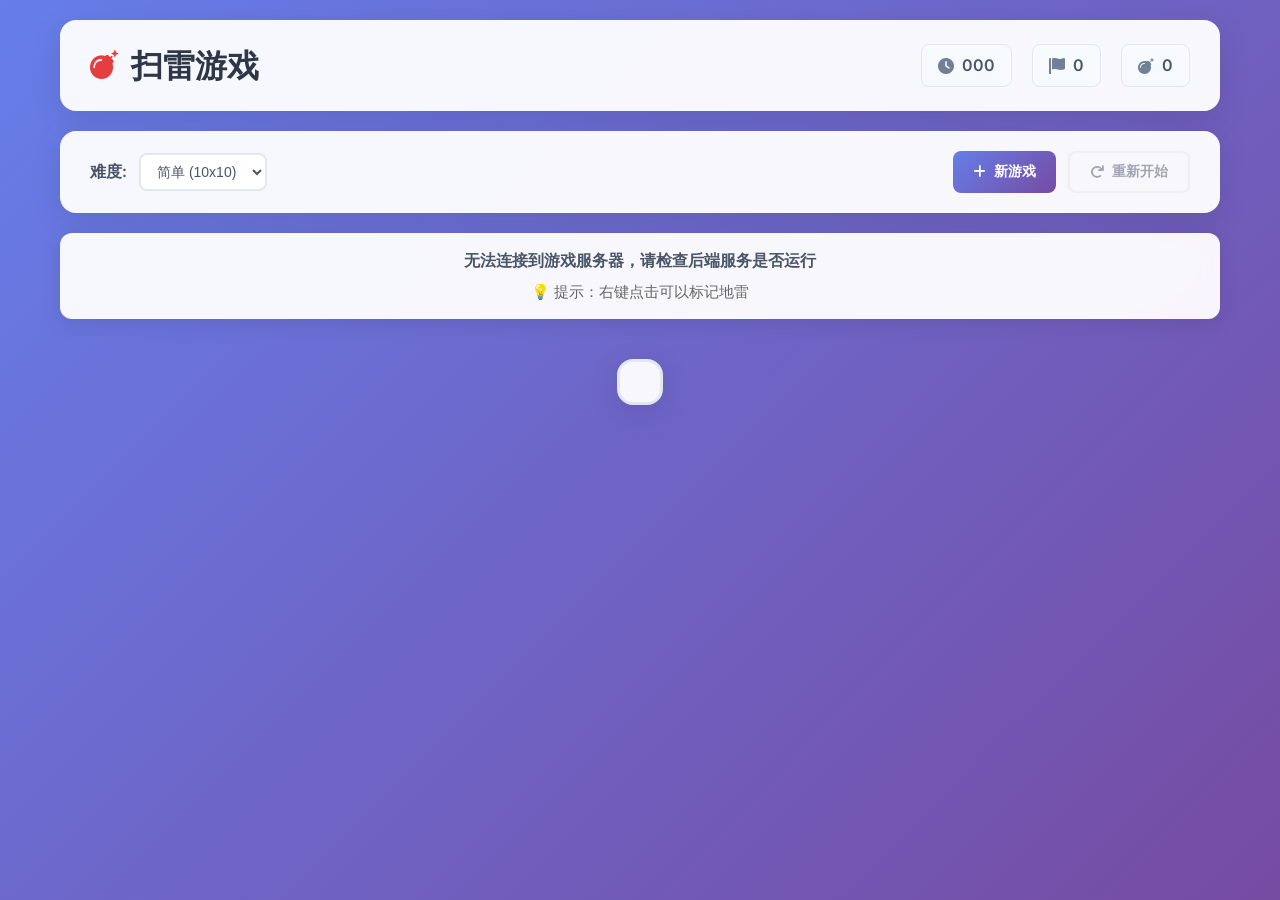
<file: frontend/index.html>
<!DOCTYPE html>
<html lang="zh-CN">
<head>
    <meta charset="UTF-8">
    <meta name="viewport" content="width=device-width, initial-scale=1.0">
    <title>扫雷游戏 - Minesweeper</title>
    
    <!-- Favicon -->
    <link rel="icon" type="image/x-icon" href="assets/favicon.ico">
    <link rel="icon" type="image/png" sizes="32x32" href="assets/favicon.png">
    <link rel="icon" type="image/svg+xml" href="assets/favicon.svg">
    <link rel="apple-touch-icon" href="assets/favicon.png">
    <link rel="stylesheet" href="styles.css">
    <link href="https://fonts.googleapis.com/css2?family=Inter:wght@300;400;500;600;700&display=swap" rel="stylesheet">
    <link rel="stylesheet" href="https://cdnjs.cloudflare.com/ajax/libs/font-awesome/6.0.0/css/all.min.css">
</head>
<body>
    <div class="container">
        <!-- Header -->
        <header class="header">
            <h1><i class="fas fa-bomb"></i> 扫雷游戏</h1>
            <div class="game-info">
                <div class="info-item">
                    <i class="fas fa-clock"></i>
                    <span id="timer">000</span>
                </div>
                <div class="info-item">
                    <i class="fas fa-flag"></i>
                    <span id="flag-count">0</span>
                </div>
                <div class="info-item">
                    <i class="fas fa-bomb"></i>
                    <span id="mine-count">0</span>
                </div>
            </div>
        </header>

        <!-- Game Controls -->
        <div class="controls">
            <div class="difficulty-selector">
                <label for="difficulty">难度:</label>
                <select id="difficulty">
                    <option value="easy">简单 (10x10)</option>
                    <option value="medium">中等 (16x16)</option>
                    <option value="hard">困难 (16x30)</option>
                    <option value="custom">自定义</option>
                </select>
            </div>
            
            <div class="custom-settings" id="custom-settings" style="display: none;">
                <div class="setting-group">
                    <label for="custom-width">宽度:</label>
                    <input type="number" id="custom-width" min="5" max="50" value="10" placeholder="最小5">
                </div>
                <div class="setting-group">
                    <label for="custom-height">高度:</label>
                    <input type="number" id="custom-height" min="5" max="50" value="10" placeholder="最小5">
                </div>
                <div class="setting-group">
                    <label for="custom-mines">地雷数:</label>
                    <input type="number" id="custom-mines" min="1" value="10" placeholder="最小1">
                </div>
            </div>

            <div class="button-group">
                <button id="new-game-btn" class="btn btn-primary">
                    <i class="fas fa-plus"></i> 新游戏
                </button>
                <button id="restart-btn" class="btn btn-secondary" disabled>
                    <i class="fas fa-redo"></i> 重新开始
                </button>
            </div>
        </div>

        <!-- Game Status -->
        <div class="game-status" id="game-status">
            <div class="status-message" id="status-message">准备开始游戏</div>
            <div class="game-tip" style="margin-top: 6px; color: #666; font-size: 15px; text-align: center;">
                💡 提示：右键点击可以标记地雷
            </div>
        </div>

        <!-- Game Board -->
        <div class="game-board-container">
            <div class="game-board" id="game-board">
                <!-- Board will be generated here -->
            </div>
        </div>

        <!-- Game Over Modal -->
        <div class="modal" id="game-over-modal">
            <div class="modal-content">
                <div class="modal-header">
                    <h2 id="modal-title">游戏结束</h2>
                </div>
                <div class="modal-body">
                    <p id="modal-message">游戏已结束</p>
                    <div class="modal-stats">
                        <div class="stat-item">
                            <i class="fas fa-clock"></i>
                            <span>时间: <span id="modal-time">000</span>秒</span>
                        </div>
                        <div class="stat-item">
                            <i class="fas fa-flag"></i>
                            <span>标记: <span id="modal-flags">0</span></span>
                        </div>
                    </div>
                </div>
                <div class="modal-footer">
                    <button id="modal-new-game" class="btn btn-primary">
                        <i class="fas fa-plus"></i> 新游戏
                    </button>
                    <button id="modal-close" class="btn btn-secondary">
                        <i class="fas fa-times"></i> 关闭
                    </button>
                </div>
            </div>
        </div>

        <!-- Loading Spinner -->
        <div class="loading" id="loading">
            <div class="spinner"></div>
            <p>加载中...</p>
        </div>
    </div>

    <!-- 音效文件 -->
    <script src="sounds.js"></script>
    <script src="script.js"></script>
</body>
</html>
</file>
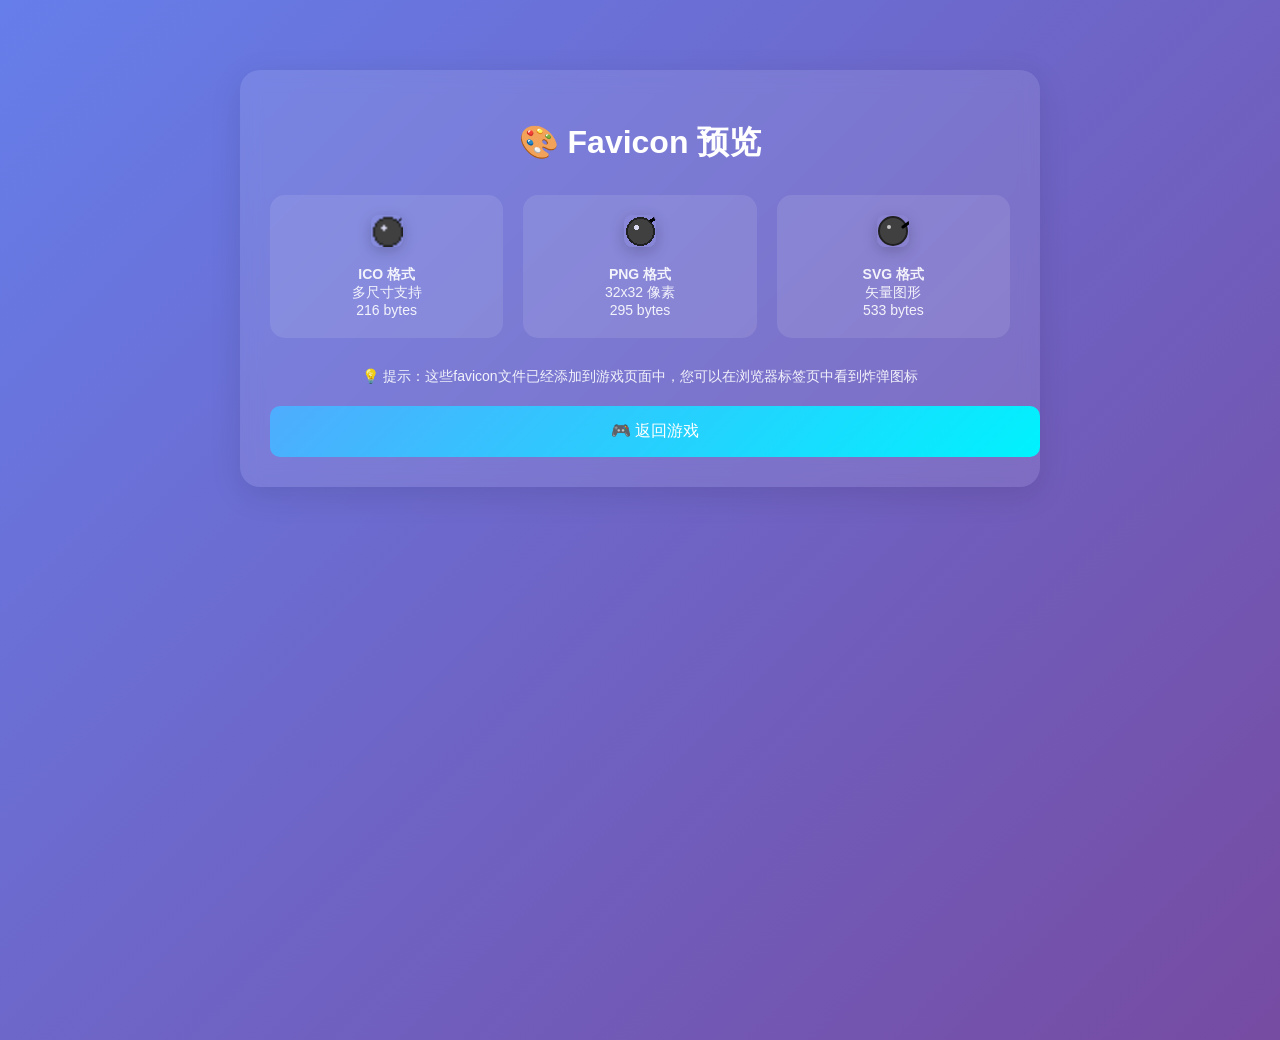
<file: frontend/preview_favicon.html>
<!DOCTYPE html>
<html lang="zh-CN">
<head>
    <meta charset="UTF-8">
    <meta name="viewport" content="width=device-width, initial-scale=1.0">
    <title>Favicon 预览 - Minesweeper</title>
    
    <!-- Favicon -->
    <link rel="icon" type="image/x-icon" href="assets/favicon.ico">
    <link rel="icon" type="image/png" sizes="32x32" href="assets/favicon.png">
    <link rel="icon" type="image/svg+xml" href="assets/favicon.svg">
    <link rel="apple-touch-icon" href="assets/favicon.png">
    
    <style>
        body {
            font-family: 'Inter', sans-serif;
            max-width: 800px;
            margin: 50px auto;
            padding: 20px;
            background: linear-gradient(135deg, #667eea 0%, #764ba2 100%);
            min-height: 100vh;
            color: white;
        }
        .container {
            background: rgba(255, 255, 255, 0.1);
            backdrop-filter: blur(10px);
            border-radius: 20px;
            padding: 30px;
            box-shadow: 0 8px 32px rgba(0, 0, 0, 0.1);
        }
        h1 {
            text-align: center;
            margin-bottom: 30px;
            color: white;
        }
        .favicon-grid {
            display: grid;
            grid-template-columns: repeat(auto-fit, minmax(200px, 1fr));
            gap: 20px;
            margin-bottom: 30px;
        }
        .favicon-item {
            background: rgba(255, 255, 255, 0.1);
            border-radius: 15px;
            padding: 20px;
            text-align: center;
            transition: transform 0.3s ease;
        }
        .favicon-item:hover {
            transform: translateY(-5px);
        }
        .favicon-preview {
            margin-bottom: 15px;
        }
        .favicon-preview img {
            border-radius: 8px;
            box-shadow: 0 4px 15px rgba(0, 0, 0, 0.2);
        }
        .favicon-info {
            font-size: 14px;
            opacity: 0.9;
        }
        .back-btn {
            display: block;
            width: 100%;
            padding: 15px;
            border: none;
            border-radius: 10px;
            background: linear-gradient(135deg, #4facfe 0%, #00f2fe 100%);
            color: white;
            font-size: 16px;
            font-weight: 500;
            cursor: pointer;
            text-decoration: none;
            text-align: center;
            transition: all 0.3s ease;
        }
        .back-btn:hover {
            transform: translateY(-2px);
            box-shadow: 0 6px 20px rgba(0, 0, 0, 0.3);
        }
    </style>
</head>
<body>
    <div class="container">
        <h1>🎨 Favicon 预览</h1>
        
        <div class="favicon-grid">
            <div class="favicon-item">
                <div class="favicon-preview">
                    <img src="assets/favicon.ico" alt="ICO Favicon" width="32" height="32">
                </div>
                <div class="favicon-info">
                    <strong>ICO 格式</strong><br>
                    多尺寸支持<br>
                    216 bytes
                </div>
            </div>
            
            <div class="favicon-item">
                <div class="favicon-preview">
                    <img src="assets/favicon.png" alt="PNG Favicon" width="32" height="32">
                </div>
                <div class="favicon-info">
                    <strong>PNG 格式</strong><br>
                    32x32 像素<br>
                    295 bytes
                </div>
            </div>
            
            <div class="favicon-item">
                <div class="favicon-preview">
                    <img src="assets/favicon.svg" alt="SVG Favicon" width="32" height="32">
                </div>
                <div class="favicon-info">
                    <strong>SVG 格式</strong><br>
                    矢量图形<br>
                    533 bytes
                </div>
            </div>
        </div>
        
        <div class="favicon-info" style="text-align: center; margin-bottom: 20px;">
            <p>💡 提示：这些favicon文件已经添加到游戏页面中，您可以在浏览器标签页中看到炸弹图标</p>
        </div>
        
        <a href="index.html" class="back-btn">
            🎮 返回游戏
        </a>
    </div>
</body>
</html>
</file>
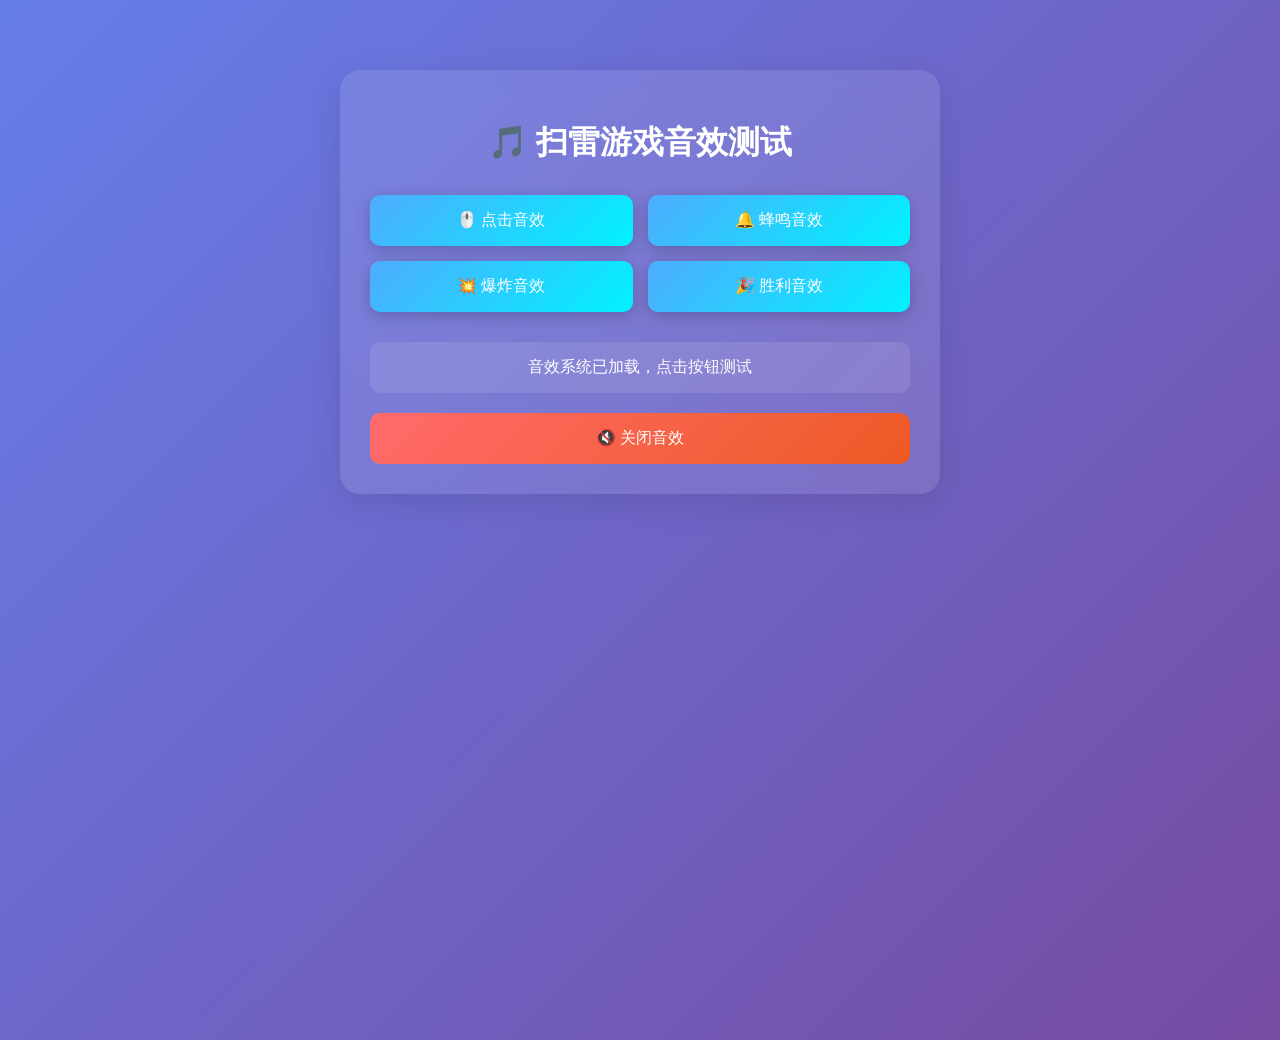
<file: frontend/test_sounds.html>
<!DOCTYPE html>
<html lang="zh-CN">
<head>
    <meta charset="UTF-8">
    <meta name="viewport" content="width=device-width, initial-scale=1.0">
    <title>音效测试 - Minesweeper</title>
    
    <!-- Favicon -->
    <link rel="icon" type="image/x-icon" href="assets/favicon.ico">
    <link rel="icon" type="image/png" sizes="32x32" href="assets/favicon.png">
    <link rel="icon" type="image/svg+xml" href="assets/favicon.svg">
    <link rel="apple-touch-icon" href="assets/favicon.png">
    <style>
        body {
            font-family: 'Inter', sans-serif;
            max-width: 600px;
            margin: 50px auto;
            padding: 20px;
            background: linear-gradient(135deg, #667eea 0%, #764ba2 100%);
            min-height: 100vh;
            color: white;
        }
        .container {
            background: rgba(255, 255, 255, 0.1);
            backdrop-filter: blur(10px);
            border-radius: 20px;
            padding: 30px;
            box-shadow: 0 8px 32px rgba(0, 0, 0, 0.1);
        }
        h1 {
            text-align: center;
            margin-bottom: 30px;
            color: white;
        }
        .sound-buttons {
            display: grid;
            grid-template-columns: repeat(2, 1fr);
            gap: 15px;
            margin-bottom: 30px;
        }
        .sound-btn {
            padding: 15px 20px;
            border: none;
            border-radius: 10px;
            background: linear-gradient(135deg, #4facfe 0%, #00f2fe 100%);
            color: white;
            font-size: 16px;
            font-weight: 500;
            cursor: pointer;
            transition: all 0.3s ease;
            box-shadow: 0 4px 15px rgba(0, 0, 0, 0.2);
        }
        .sound-btn:hover {
            transform: translateY(-2px);
            box-shadow: 0 6px 20px rgba(0, 0, 0, 0.3);
        }
        .sound-btn:active {
            transform: translateY(0);
        }
        .status {
            text-align: center;
            padding: 15px;
            background: rgba(255, 255, 255, 0.1);
            border-radius: 10px;
            margin-top: 20px;
        }
        .toggle-btn {
            display: block;
            width: 100%;
            padding: 15px;
            border: none;
            border-radius: 10px;
            background: linear-gradient(135deg, #ff6b6b 0%, #ee5a24 100%);
            color: white;
            font-size: 16px;
            font-weight: 500;
            cursor: pointer;
            margin-top: 20px;
        }
    </style>
</head>
<body>
    <div class="container">
        <h1>🎵 扫雷游戏音效测试</h1>
        
        <div class="sound-buttons">
            <button class="sound-btn" onclick="playSound('click')">
                🖱️ 点击音效
            </button>
            <button class="sound-btn" onclick="playSound('beep')">
                🔔 蜂鸣音效
            </button>
            <button class="sound-btn" onclick="playSound('explosion')">
                💥 爆炸音效
            </button>
            <button class="sound-btn" onclick="playSound('victory')">
                🎉 胜利音效
            </button>
        </div>
        
        <div class="status" id="status">
            点击按钮测试音效
        </div>
        
        <button class="toggle-btn" onclick="toggleSound()" id="toggle-btn">
            🔇 关闭音效
        </button>
    </div>

    <script src="sounds.js"></script>
    <script>
        let soundEnabled = true;
        
        function updateStatus(message) {
            document.getElementById('status').textContent = message;
        }
        
        function toggleSound() {
            soundEnabled = !soundEnabled;
            const btn = document.getElementById('toggle-btn');
            if (soundEnabled) {
                btn.textContent = '🔇 关闭音效';
                btn.style.background = 'linear-gradient(135deg, #ff6b6b 0%, #ee5a24 100%)';
                updateStatus('音效已开启');
            } else {
                btn.textContent = '🔊 开启音效';
                btn.style.background = 'linear-gradient(135deg, #2ed573 0%, #1e90ff 100%)';
                updateStatus('音效已关闭');
            }
        }
        
        // 重写playSound函数以支持开关
        const originalPlaySound = window.playSound;
        window.playSound = function(soundName) {
            if (!soundEnabled) {
                updateStatus('音效已关闭');
                return;
            }
            
            if (originalPlaySound) {
                originalPlaySound(soundName);
                updateStatus(`播放音效: ${soundName}`);
            } else {
                updateStatus('音效系统未加载');
            }
        };
        
        // 页面加载完成后的状态
        document.addEventListener('DOMContentLoaded', () => {
            updateStatus('音效系统已加载，点击按钮测试');
        });
    </script>
</body>
</html>
</file>
<file: frontend/styles.css>
/* Reset and Base Styles */
* {
    margin: 0;
    padding: 0;
    box-sizing: border-box;
}

body {
    font-family: 'Inter', -apple-system, BlinkMacSystemFont, 'Segoe UI', Roboto, sans-serif;
    background: linear-gradient(135deg, #667eea 0%, #764ba2 100%);
    min-height: 100vh;
    color: #333;
    line-height: 1.6;
}

.container {
    max-width: 1200px;
    margin: 0 auto;
    padding: 20px;
    min-height: 100vh;
    display: flex;
    flex-direction: column;
}

/* Header */
.header {
    background: rgba(255, 255, 255, 0.95);
    backdrop-filter: blur(10px);
    border-radius: 16px;
    padding: 20px 30px;
    margin-bottom: 20px;
    box-shadow: 0 8px 32px rgba(0, 0, 0, 0.1);
    display: flex;
    justify-content: space-between;
    align-items: center;
    flex-wrap: wrap;
    gap: 20px;
}

.header h1 {
    color: #2d3748;
    font-size: 2rem;
    font-weight: 700;
    display: flex;
    align-items: center;
    gap: 12px;
}

.header h1 i {
    color: #e53e3e;
    font-size: 1.8rem;
}

.game-info {
    display: flex;
    gap: 20px;
    flex-wrap: wrap;
}

.info-item {
    display: flex;
    align-items: center;
    gap: 8px;
    background: #f7fafc;
    padding: 8px 16px;
    border-radius: 8px;
    font-weight: 600;
    color: #4a5568;
    border: 1px solid #e2e8f0;
}

.info-item i {
    color: #718096;
}

/* Controls */
.controls {
    background: rgba(255, 255, 255, 0.95);
    backdrop-filter: blur(10px);
    border-radius: 16px;
    padding: 20px 30px;
    margin-bottom: 20px;
    box-shadow: 0 8px 32px rgba(0, 0, 0, 0.1);
    display: flex;
    flex-wrap: wrap;
    gap: 20px;
    align-items: center;
    justify-content: space-between;
}

.difficulty-selector {
    display: flex;
    align-items: center;
    gap: 12px;
}

.difficulty-selector label {
    font-weight: 600;
    color: #4a5568;
}

.difficulty-selector select {
    padding: 8px 12px;
    border: 2px solid #e2e8f0;
    border-radius: 8px;
    background: white;
    font-size: 14px;
    font-weight: 500;
    color: #4a5568;
    cursor: pointer;
    transition: all 0.2s ease;
}

.difficulty-selector select:focus {
    outline: none;
    border-color: #667eea;
    box-shadow: 0 0 0 3px rgba(102, 126, 234, 0.1);
}

.custom-settings {
    display: flex;
    gap: 15px;
    align-items: center;
    flex-wrap: wrap;
}

.setting-group {
    display: flex;
    align-items: center;
    gap: 8px;
}

.setting-group label {
    font-weight: 600;
    color: #4a5568;
    font-size: 14px;
}

.setting-group input {
    width: 60px;
    padding: 6px 8px;
    border: 2px solid #e2e8f0;
    border-radius: 6px;
    text-align: center;
    font-size: 14px;
    font-weight: 500;
}

.setting-group input:focus {
    outline: none;
    border-color: #667eea;
    box-shadow: 0 0 0 3px rgba(102, 126, 234, 0.1);
}

.button-group {
    display: flex;
    gap: 12px;
}

/* Buttons */
.btn {
    padding: 10px 20px;
    border: none;
    border-radius: 8px;
    font-size: 14px;
    font-weight: 600;
    cursor: pointer;
    transition: all 0.2s ease;
    display: flex;
    align-items: center;
    gap: 8px;
    text-decoration: none;
}

.btn:disabled {
    opacity: 0.5;
    cursor: not-allowed;
}

.btn-primary {
    background: linear-gradient(135deg, #667eea 0%, #764ba2 100%);
    color: white;
}

.btn-primary:hover:not(:disabled) {
    transform: translateY(-2px);
    box-shadow: 0 8px 25px rgba(102, 126, 234, 0.3);
}

.btn-secondary {
    background: #f7fafc;
    color: #4a5568;
    border: 2px solid #e2e8f0;
}

.btn-secondary:hover:not(:disabled) {
    background: #edf2f7;
    border-color: #cbd5e0;
}

/* Game Status */
.game-status {
    background: rgba(255, 255, 255, 0.95);
    backdrop-filter: blur(10px);
    border-radius: 12px;
    padding: 15px 20px;
    margin-bottom: 20px;
    box-shadow: 0 4px 20px rgba(0, 0, 0, 0.1);
    text-align: center;
}

.status-message {
    font-size: 16px;
    font-weight: 600;
    color: #4a5568;
}

/* Game Board Container */
.game-board-container {
    flex: 1;
    display: flex;
    justify-content: center;
    align-items: flex-start;
    overflow: auto;
    padding: 20px 0;
}

.game-board {
    background: rgba(255, 255, 255, 0.95);
    backdrop-filter: blur(10px);
    border-radius: 16px;
    padding: 20px;
    box-shadow: 0 8px 32px rgba(0, 0, 0, 0.1);
    display: inline-grid;
    gap: 2px;
    border: 3px solid #e2e8f0;
}

/* Cell Styles */
.cell {
    width: 35px;
    height: 35px;
    border: 2px solid #cbd5e0;
    border-radius: 6px;
    display: flex;
    align-items: center;
    justify-content: center;
    font-weight: 700;
    font-size: 14px;
    cursor: pointer;
    transition: all 0.15s ease;
    user-select: none;
    position: relative;
    background: linear-gradient(145deg, #f7fafc, #edf2f7);
}

.cell:hover {
    transform: scale(1.05);
    box-shadow: 0 4px 12px rgba(0, 0, 0, 0.15);
}

.cell.hidden {
    background: linear-gradient(145deg, #e2e8f0, #cbd5e0);
    border-color: #a0aec0;
}

.cell.hidden:hover {
    background: linear-gradient(145deg, #cbd5e0, #a0aec0);
}

.cell.revealed {
    background: #f7fafc;
    border-color: #e2e8f0;
    transform: scale(1);
}

.cell.flagged {
    background: linear-gradient(145deg, #fed7d7, #feb2b2);
    border-color: #fc8181;
}

.cell.exploded {
    background: linear-gradient(145deg, #fed7d7, #f56565);
    border-color: #e53e3e;
    animation: explode 0.5s ease;
}

.cell.exploded::before {
    content: "💥";
    font-size: 16px;
}

@keyframes explode {
    0% { transform: scale(1); }
    50% { transform: scale(1.2); }
    100% { transform: scale(1); }
}

/* Number Colors */
.cell[data-mines="1"] { color: #3182ce; }
.cell[data-mines="2"] { color: #38a169; }
.cell[data-mines="3"] { color: #d69e2e; }
.cell[data-mines="4"] { color: #805ad5; }
.cell[data-mines="5"] { color: #dd6b20; }
.cell[data-mines="6"] { color: #319795; }
.cell[data-mines="7"] { color: #2d3748; }
.cell[data-mines="8"] { color: #718096; }

/* Modal */
.modal {
    display: none;
    position: fixed;
    top: 0;
    left: 0;
    width: 100%;
    height: 100%;
    background: rgba(0, 0, 0, 0.5);
    backdrop-filter: blur(5px);
    z-index: 1000;
    align-items: center;
    justify-content: center;
}

.modal.show {
    display: flex;
}

.modal-content {
    background: white;
    border-radius: 16px;
    padding: 0;
    max-width: 400px;
    width: 90%;
    box-shadow: 0 20px 60px rgba(0, 0, 0, 0.3);
    animation: modalSlideIn 0.3s ease;
}

@keyframes modalSlideIn {
    from {
        opacity: 0;
        transform: translateY(-50px) scale(0.9);
    }
    to {
        opacity: 1;
        transform: translateY(0) scale(1);
    }
}

.modal-header {
    background: linear-gradient(135deg, #667eea 0%, #764ba2 100%);
    color: white;
    padding: 20px 30px;
    border-radius: 16px 16px 0 0;
    text-align: center;
}

.modal-header h2 {
    font-size: 1.5rem;
    font-weight: 700;
}

.modal-body {
    padding: 30px;
    text-align: center;
}

.modal-body p {
    font-size: 16px;
    color: #4a5568;
    margin-bottom: 20px;
}

.modal-stats {
    display: flex;
    justify-content: space-around;
    margin-bottom: 20px;
}

.stat-item {
    display: flex;
    align-items: center;
    gap: 8px;
    font-weight: 600;
    color: #4a5568;
}

.modal-footer {
    padding: 20px 30px 30px;
    display: flex;
    gap: 12px;
    justify-content: center;
}

/* Loading Spinner */
.loading {
    display: none;
    position: fixed;
    top: 0;
    left: 0;
    width: 100%;
    height: 100%;
    background: rgba(0, 0, 0, 0.5);
    backdrop-filter: blur(5px);
    z-index: 1001;
    align-items: center;
    justify-content: center;
    flex-direction: column;
    color: white;
}

.loading.show {
    display: flex;
}

.spinner {
    width: 50px;
    height: 50px;
    border: 4px solid rgba(255, 255, 255, 0.3);
    border-top: 4px solid white;
    border-radius: 50%;
    animation: spin 1s linear infinite;
    margin-bottom: 20px;
}

@keyframes spin {
    0% { transform: rotate(0deg); }
    100% { transform: rotate(360deg); }
}

/* Responsive Design */
@media (max-width: 768px) {
    .container {
        padding: 10px;
    }
    
    .header {
        flex-direction: column;
        text-align: center;
        gap: 15px;
    }
    
    .header h1 {
        font-size: 1.5rem;
    }
    
    .game-info {
        justify-content: center;
    }
    
    .controls {
        flex-direction: column;
        align-items: stretch;
        gap: 15px;
    }
    
    .difficulty-selector {
        justify-content: center;
    }
    
    .custom-settings {
        justify-content: center;
    }
    
    .button-group {
        justify-content: center;
    }
    
    .cell {
        width: 30px;
        height: 30px;
        font-size: 12px;
    }
    
    .game-board {
        padding: 15px;
    }
    
    .modal-content {
        width: 95%;
        margin: 20px;
    }
    
    .modal-footer {
        flex-direction: column;
    }
}

@media (max-width: 480px) {
    .cell {
        width: 25px;
        height: 25px;
        font-size: 10px;
    }
    
    .game-board {
        padding: 10px;
        gap: 1px;
    }
    
    .info-item {
        padding: 6px 12px;
        font-size: 14px;
    }
}

/* Accessibility */
@media (prefers-reduced-motion: reduce) {
    * {
        animation-duration: 0.01ms !important;
        animation-iteration-count: 1 !important;
        transition-duration: 0.01ms !important;
    }
}

/* High contrast mode */
@media (prefers-contrast: high) {
    .cell {
        border-width: 3px;
    }
    
    .btn {
        border-width: 2px;
    }
}

/* Dark mode support */
@media (prefers-color-scheme: dark) {
    body {
        background: linear-gradient(135deg, #1a202c 0%, #2d3748 100%);
        color: #e2e8f0;
    }
    
    .header,
    .controls,
    .game-status,
    .game-board {
        background: rgba(45, 55, 72, 0.95);
        color: #e2e8f0;
    }
    
    .info-item {
        background: #2d3748;
        color: #e2e8f0;
        border-color: #4a5568;
    }
    
    .cell.revealed {
        background: #2d3748;
        border-color: #4a5568;
    }
    
    .modal-content {
        background: #2d3748;
        color: #e2e8f0;
    }
}
</file>
